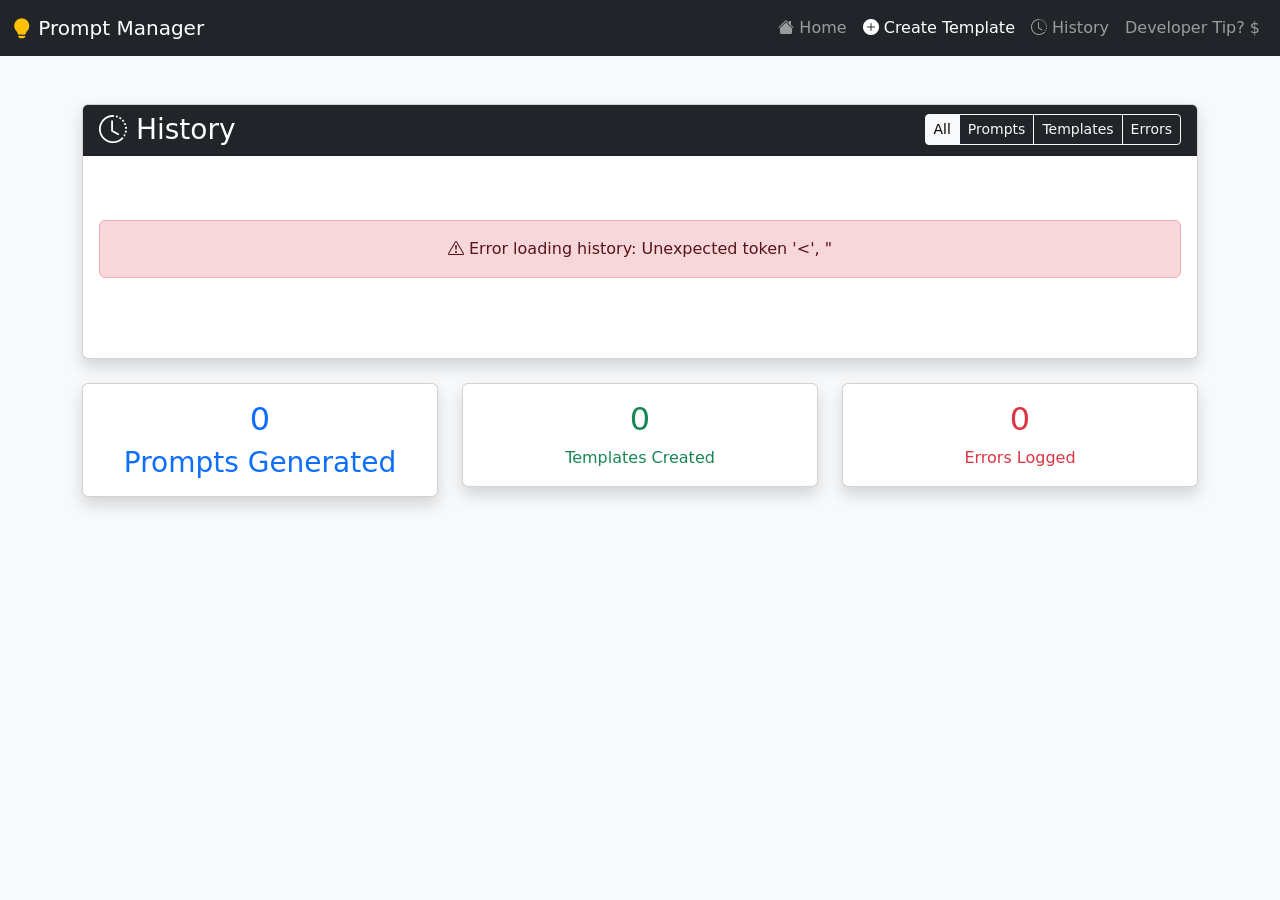
<file: history.html>
<!DOCTYPE html>
<html lang="en">
<head>
    <meta charset="UTF-8">
    <meta name="viewport" content="width=device-width, initial-scale=1.0">
    <title>History - Prompt Manager</title>
    <!-- Bootstrap 5 CSS -->
    <link href="https://cdn.jsdelivr.net/npm/bootstrap@5.3.0/dist/css/bootstrap.min.css" rel="stylesheet">
    <!-- Bootstrap Icons -->
    <link href="https://cdn.jsdelivr.net/npm/bootstrap-icons@1.10.0/font/bootstrap-icons.min.css" rel="stylesheet">
    <style>
        body {
            background-color: #f8f9fa;
        }
        .navbar-brand img {
            height: 40px;
        }
        .history-item {
            border-left: 4px solid #dee2e6;
            transition: all 0.3s ease;
        }
        .history-item:hover {
            box-shadow: 0 4px 12px rgba(0,0,0,0.1);
            border-left-color: #0d6efd;
        }
        .history-item.type-prompt {
            border-left-color: #0d6efd;
        }
        .history-item.type-template {
            border-left-color: #198754;
        }
        .history-item.type-error {
            border-left-color: #dc3545;
        }
        .badge-type {
            font-size: 0.75rem;
        }
        .prompt-text {
            background-color: #f8f9fa;
            padding: 10px;
            border-radius: 6px;
            font-family: monospace;
            font-size: 0.9rem;
            white-space: pre-wrap;
            word-wrap: break-word;
        }
    </style>
    <link rel="icon" type="image/png" href="/assets/favicon/favicon-96x96.png" sizes="96x96" />
<link rel="icon" type="image/svg+xml" href="/assets/favicon/favicon.svg" />
<link rel="shortcut icon" href="/assets/favicon/favicon.ico" />
<link rel="apple-touch-icon" sizes="180x180" href="/assets/favicon/apple-touch-icon.png" />
<meta name="apple-mobile-web-app-title" content="PromptDB" />
<link rel="manifest" href="/assets/favicon/site.webmanifest" />
</head>
<body>
    <!-- Navbar -->
    <nav class="navbar navbar-expand-lg navbar-dark bg-dark">
        <div class="container-fluid">
            <a class="navbar-brand" href="index.html">
                <i class="bi bi-lightbulb-fill text-warning"></i> Prompt Manager
            </a>
            <button class="navbar-toggler" type="button" data-bs-toggle="collapse" data-bs-target="#navbarNav">
                <span class="navbar-toggler-icon"></span>
            </button>
            <div class="collapse navbar-collapse" id="navbarNav">
                <ul class="navbar-nav ms-auto">
                    <li class="nav-item">
                        <a class="nav-link" href="index.html">
                            <i class="bi bi-house-fill"></i> Home
                        </a>
                    </li>
                    <li class="nav-item">
                        <a class="nav-link active" href="template-creator.html">
                            <i class="bi bi-plus-circle-fill"></i> Create Template
                        </a>
                    </li>
                    <li class="nav-item">
                        <a class="nav-link" href="history.html">
                            <i class="bi bi-clock-history"></i> History
                        </a>
                    </li>
                    
                    <li class="nav-item">
                        <a class="nav-link" href="https://tips.jettlifetech.com/">
                            <i class="bi cup-hot"></i> Developer Tip? $
                        </a>
                    </li>
                </ul>
            </div>
        </div>
    </nav>

    <!-- Main Content -->
    <div class="container my-5">
        <div class="card shadow">
            <div class="card-header bg-dark text-white">
                <div class="row align-items-center">
                    <div class="col">
                        <h3 class="mb-0"><i class="bi bi-clock-history"></i> History</h3>
                    </div>
                    <div class="col-auto">
                        <div class="btn-group" role="group">
                            <button type="button" class="btn btn-sm btn-outline-light active" data-filter="all">
                                All
                            </button>
                            <button type="button" class="btn btn-sm btn-outline-light" data-filter="prompts">
                                Prompts
                            </button>
                            <button type="button" class="btn btn-sm btn-outline-light" data-filter="templates">
                                Templates
                            </button>
                            <button type="button" class="btn btn-sm btn-outline-light" data-filter="errors">
                                Errors
                            </button>
                        </div>
                    </div>
                </div>
            </div>
            <div class="card-body">
                <!-- Loading Spinner -->
                <div id="loadingSpinner" class="text-center py-5">
                    <div class="spinner-border text-primary" role="status">
                        <span class="visually-hidden">Loading...</span>
                    </div>
                    <p class="mt-2 text-secondary">Loading history...</p>
                </div>

                <!-- History Items Container -->
                <div id="historyContainer" style="display: none;">
                    <!-- History items will be dynamically inserted here -->
                </div>

                <!-- Empty State -->
                <div id="emptyState" class="text-center py-5" style="display: none;">
                    <i class="bi bi-inbox" style="font-size: 4rem; color: #dee2e6;"></i>
                    <p class="mt-3 text-warning">No history items found.</p>
                </div>
            </div>
        </div>

        <!-- Statistics Card -->
        <div class="row mt-4">
            <div class="col-md-4">
                <div class="card shadow text-center">
                    <div class="card-body">
                        <h2 class="text-primary" id="promptCount">0</h2>
                        <h3 class="text-primary mb-0">Prompts Generated</h3>
                    </div>
                </div>
            </div>
            <div class="col-md-4">
                <div class="card shadow text-center">
                    <div class="card-body">
                        <h2 class="text-success" id="templateCount">0</h2>
                        <p class="text-success mb-0">Templates Created</p>
                    </div>
                </div>
            </div>
            <div class="col-md-4">
                <div class="card shadow text-center">
                    <div class="card-body">
                        <h2 class="text-danger" id="errorCount">0</h2>
                        <p class="text-danger mb-0">Errors Logged</p>
                    </div>
                </div>
            </div>
        </div>
    </div>

    <!-- Bootstrap 5 JS Bundle -->
    <script src="https://cdn.jsdelivr.net/npm/bootstrap@5.3.0/dist/js/bootstrap.bundle.min.js"></script>
    <!-- Custom JS -->
    <script src="js/history.js"></script>
</body>
</html>
</file>
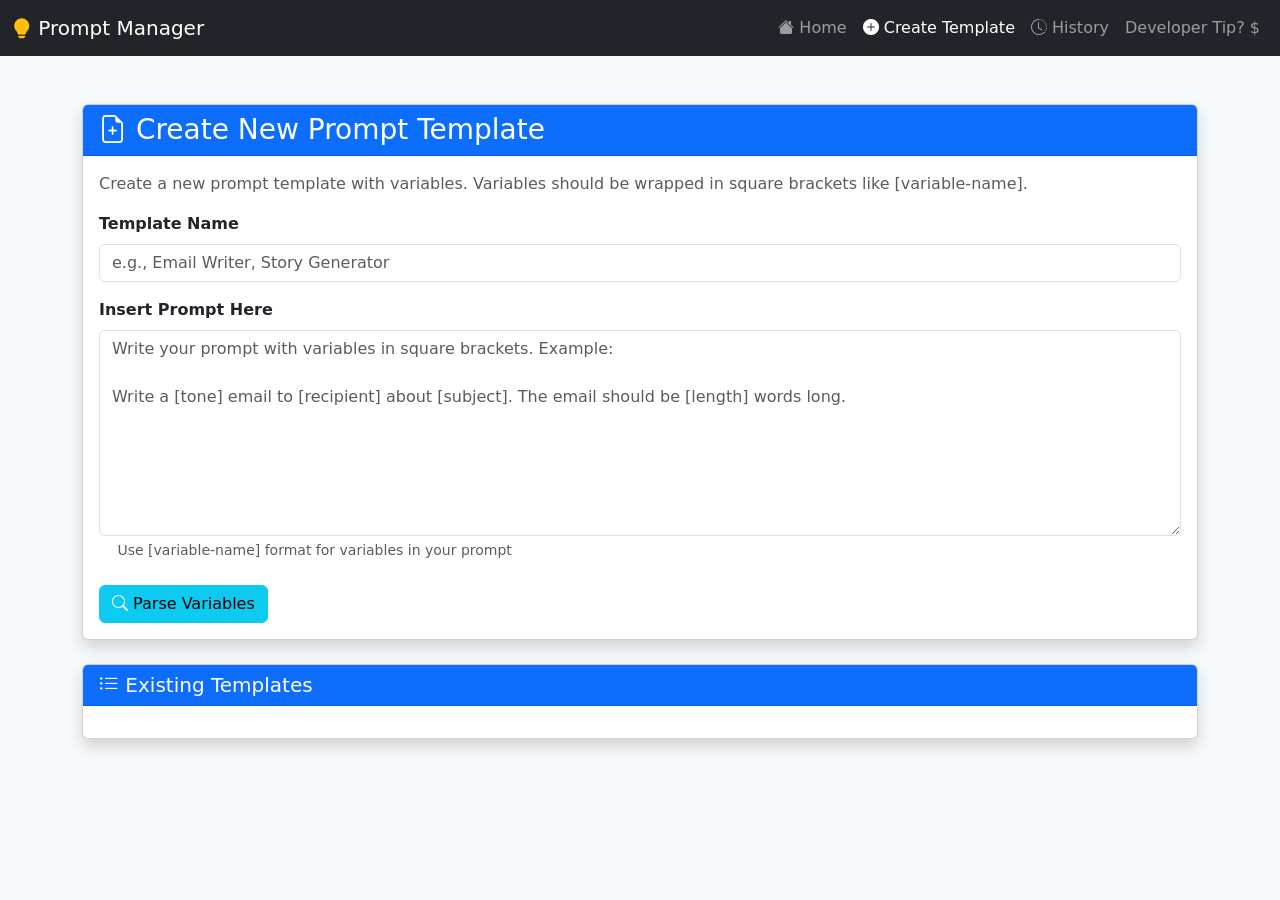
<file: template-creator.html>
<!DOCTYPE html>
<html lang="en">
<head>
    <meta charset="UTF-8">
    <meta name="viewport" content="width=device-width, initial-scale=1.0">
    <title>Prompt Template Creator</title>
    <!-- Bootstrap 5 CSS -->
    <link href="https://cdn.jsdelivr.net/npm/bootstrap@5.3.0/dist/css/bootstrap.min.css" rel="stylesheet">
    <!-- Bootstrap Icons -->
    <link href="https://cdn.jsdelivr.net/npm/bootstrap-icons@1.10.0/font/bootstrap-icons.min.css" rel="stylesheet">
    <style>
        body {
            background-color: #f8f9fa;
        }
        .navbar-brand img {
            height: 40px;
        }
        .variable-config-item {
            border: 1px solid #dee2e6;
            border-radius: 8px;
            padding: 15px;
            margin-bottom: 10px;
            background-color: #fff;
        }
        .variable-config-item:hover {
            box-shadow: 0 2px 8px rgba(0,0,0,0.1);
        }
    </style>
    <link rel="icon" type="image/png" href="/assets/favicon/favicon-96x96.png" sizes="96x96" />
<link rel="icon" type="image/svg+xml" href="/assets/favicon/favicon.svg" />
<link rel="shortcut icon" href="/assets/favicon/favicon.ico" />
<link rel="apple-touch-icon" sizes="180x180" href="/assets/favicon/apple-touch-icon.png" />
<meta name="apple-mobile-web-app-title" content="PromptDB" />
<link rel="manifest" href="/assets/favicon/site.webmanifest" />
</head>
<body>
    <!-- Navbar -->
    <nav class="navbar navbar-expand-lg navbar-dark bg-dark">
        <div class="container-fluid">
            <a class="navbar-brand" href="index.html">
                <i class="bi bi-lightbulb-fill text-warning"></i> Prompt Manager
            </a>
            <button class="navbar-toggler" type="button" data-bs-toggle="collapse" data-bs-target="#navbarNav">
                <span class="navbar-toggler-icon"></span>
            </button>
            <div class="collapse navbar-collapse" id="navbarNav">
                <ul class="navbar-nav ms-auto">
                    <li class="nav-item">
                        <a class="nav-link" href="index.html">
                            <i class="bi bi-house-fill"></i> Home
                        </a>
                    </li>
                    <li class="nav-item">
                        <a class="nav-link active" href="template-creator.html">
                            <i class="bi bi-plus-circle-fill"></i> Create Template
                        </a>
                    </li>
                    <li class="nav-item">
                        <a class="nav-link" href="history.html">
                            <i class="bi bi-clock-history"></i> History
                        </a>
                    </li>
                    
                    <li class="nav-item">
                        <a class="nav-link" href="https://tips.jettlifetech.com/">
                            <i class="bi cup-hot"></i> Developer Tip? $
                        </a>
                    </li>
                </ul>
            </div>
        </div>
    </nav>

    <!-- Main Content -->
    <div class="container my-5">
        <div class="card shadow">
            <div class="card-header bg-primary text-white">
                <h3 class="mb-0"><i class="bi bi-file-earmark-plus"></i> Create New Prompt Template</h3>
            </div>
            <div class="card-body">
                <p class="text-muted">Create a new prompt template with variables. Variables should be wrapped in square brackets like [variable-name].</p>
                
                <!-- Step 1: Template Name and Prompt -->
                <form id="templateForm">
                    <div class="mb-3">
                        <label for="templateName" class="form-label fw-bold">Template Name</label>
                        <input type="text" class="form-control" id="templateName" required 
                               placeholder="e.g., Email Writer, Story Generator">
                    </div>

                    <div class="mb-4">
                        <label for="promptText" class="form-label fw-bold">Insert Prompt Here</label>
                        <textarea class="form-control" id="promptText" rows="8" required
                                  placeholder="Write your prompt with variables in square brackets. Example:&#10;&#10;Write a [tone] email to [recipient] about [subject]. The email should be [length] words long."></textarea>
                        <div class="form-text">
                            <i class="bi bi-info-circle text-white"></i> Use [variable-name] format for variables in your prompt
                        </div>
                    </div>

                    <button type="button" class="btn btn-info" id="parseVariablesBtn">
                        <i class="bi bi-search text-white"></i> Parse Variables
                    </button>
                </form>

                <!-- Step 2: Variable Configuration (Hidden initially) -->
                <div id="variableConfigSection" style="display: none;" class="mt-5">
                    <hr>
                    <h4 class="mb-3">Configure Variables</h4>
                    <p class="text-muted">Define labels and input types for each detected variable.</p>
                    
                    <div id="variableConfigContainer">
                        <!-- Variable configuration items will be dynamically inserted here -->
                    </div>

                    <div class="d-grid gap-2 d-md-flex justify-content-md-end mt-4">
                        <button type="button" class="btn btn-secondary" id="cancelBtn">
                            <i class="bi bi-x-circle"></i> Cancel
                        </button>
                        <button type="button" class="btn btn-success" id="saveTemplateBtn">
                            <i class="bi bi-save"></i> Save Template
                        </button>
                    </div>
                </div>
            </div>
        </div>

        <!-- Alert Container -->
        <div id="alertContainer" class="mt-3"></div>

        <!-- Existing Templates List -->
        <div class="card shadow mt-4">
            <div class="card-header bg-primary text-white">
                <h5 class="mb-0"><i class="bi bi-list-ul"></i> Existing Templates</h5>
            </div>
            <div class="card-body">
                <div id="templatesList" class="list-group text-white" style="max-height: 400px; overflow-y: auto;">
                    <!-- Templates will be loaded here -->
                </div>
                <style>
                    #templatesList .list-group-item {
                        color: white !important;
                        background-color: rgba(255, 255, 255, 0.1) !important;
                        border-color: rgba(255, 255, 255, 0.2) !important;
                    }
                    #templatesList .list-group-item:hover {
                        background-color: rgba(255, 255, 255, 0.2) !important;
                    }
                </style>
            </div>
        </div>
    </div>

    <!-- Bootstrap 5 JS Bundle -->
    <script src="https://cdn.jsdelivr.net/npm/bootstrap@5.3.0/dist/js/bootstrap.bundle.min.js"></script>
    <!-- Custom JS -->
    <script src="js/template-creator.js"></script>
</body>
</html>
</file>
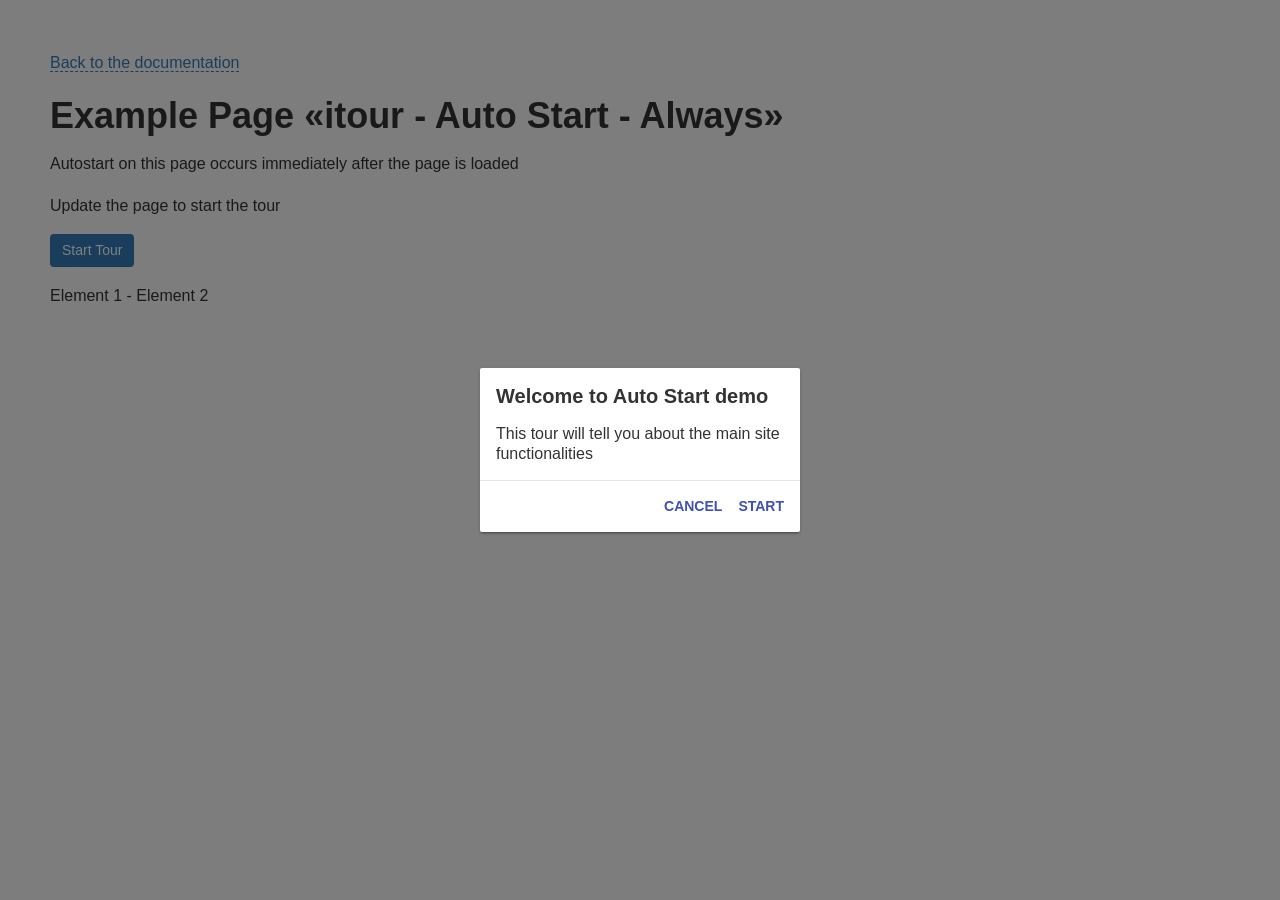
<file: tour-documentation/demo_autostart_always.html>
﻿<!DOCTYPE HTML>
<html lang="en">
<head>
<meta charset="utf-8">
<meta name="viewport" content="width=1024">
<title>itour</title>

<!-- HTML5 shim and Respond.js for IE8 support of HTML5 elements and media queries -->
<!-- WARNING: Respond.js doesn't work if you view the page via file:// -->
<!--[if lt IE 9]>
    <script src="https://oss.maxcdn.com/html5shiv/3.7.2/html5shiv.min.js"></script>
    <script src="https://oss.maxcdn.com/respond/1.4.2/respond.min.js"></script>
<![endif]-->

<link rel="stylesheet" href="https://maxcdn.bootstrapcdn.com/bootstrap/3.3.5/css/bootstrap.min.css">
<link rel="stylesheet" href="doc_files/css/style.css">
<script src="https://code.jquery.com/jquery-3.1.0.min.js"></script>


<link rel="stylesheet" href="css/itour.css">
<script src="js/jquery.itour.js"></script>
<script>
$(window).on('load',function(){
	var startTour = function(){
		$('body').itour({
			showAbsentElement:true,				
			tourTitle:'Example «Auto Start»',
			introShow:true,
			steps:[{
				title:'Step 1',		
				content:'Content 1',		
				name:'.asEl_1'
			},{
				title:'Step 2',		
				content:'Content 2',		
				name:'.asEl_2'
			},],
			lang:{
				introTitle:'Welcome to Auto Start demo'
			}
		});	
	}

	/*Add event to button*/
	$('.start-tour').on('click',function(){
		startTour();
		return false;
	});
	
	/*Start Tour*/
	startTour();
});
</script> 

</head>
<body>

<div class="container">
	<a href="documentation.html#autostart-always">Back to the documentation</a>
	<h1>Example Page «itour - Auto Start - Always»</h1>
	<p>Autostart on this page occurs immediately after the page is loaded</p>
	<p>Update the page to start the tour</p>
	<p><a class="btn btn-primary start-tour" href="#">Start Tour</a></p>   
	
	<span class="asEl_1"> Element 1</span>
	-
	<span class="asEl_2"> Element 2</span>
</div>	


<link rel="stylesheet" href="doc_files/css/prism.css">
<script src="doc_files/js/prism.js"></script>
</body>
</html>
</file>
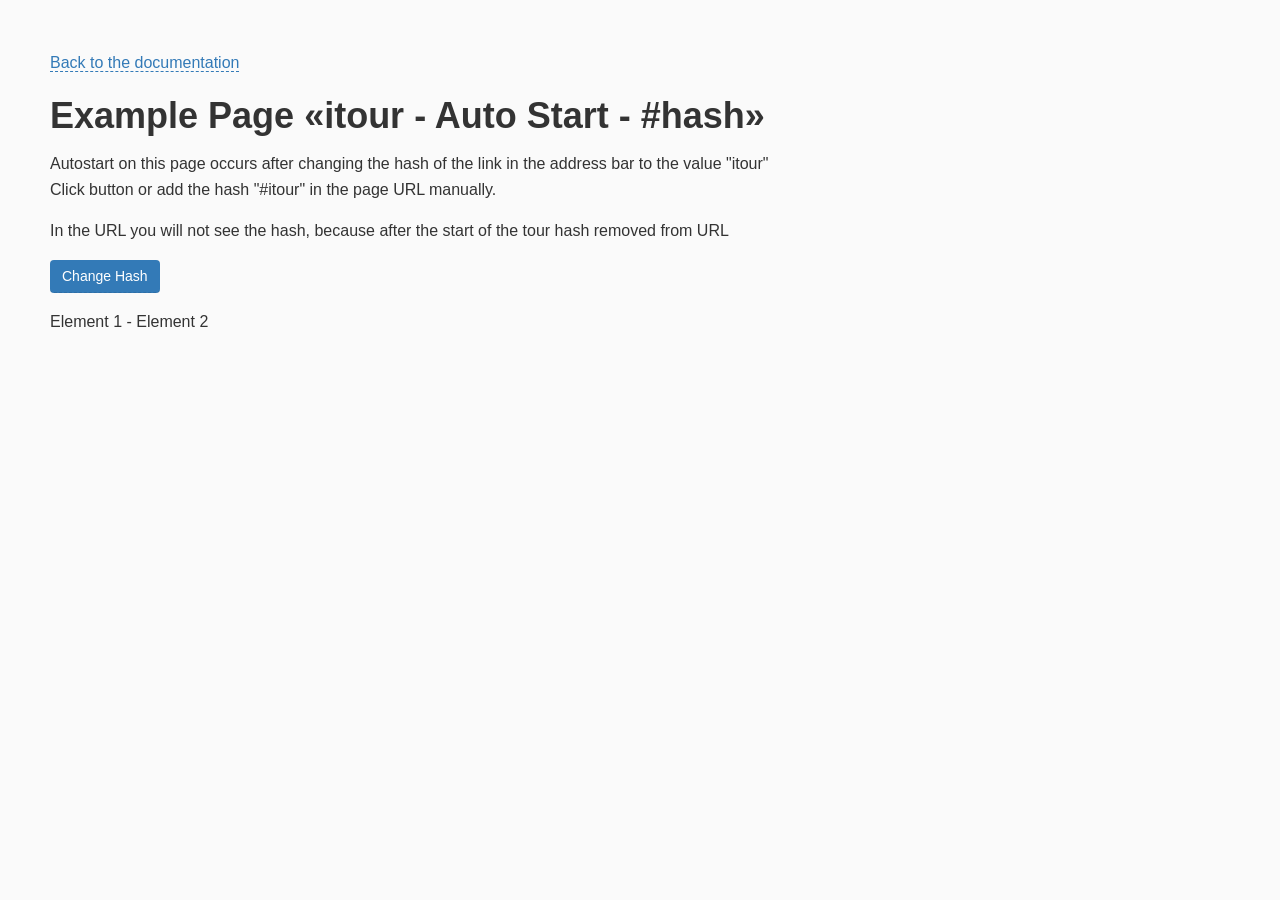
<file: tour-documentation/demo_autostart_by_hash.html>
﻿<!DOCTYPE HTML>
<html lang="en">
<head>
<meta charset="utf-8">
<meta name="viewport" content="width=1024">
<title>itour</title>

<!-- HTML5 shim and Respond.js for IE8 support of HTML5 elements and media queries -->
<!-- WARNING: Respond.js doesn't work if you view the page via file:// -->
<!--[if lt IE 9]>
    <script src="https://oss.maxcdn.com/html5shiv/3.7.2/html5shiv.min.js"></script>
    <script src="https://oss.maxcdn.com/respond/1.4.2/respond.min.js"></script>
<![endif]-->

<link rel="stylesheet" href="https://maxcdn.bootstrapcdn.com/bootstrap/3.3.5/css/bootstrap.min.css">
<link rel="stylesheet" href="doc_files/css/style.css">
<script src="https://code.jquery.com/jquery-3.1.0.min.js"></script>


<link rel="stylesheet" href="css/itour.css">
<script src="js/jquery.itour.js"></script>
<script>
$(window).on('load',function(){
	var startTour = function(){
		$('body').itour({
			showAbsentElement:true,				
			tourTitle:'Example «Auto Start»',
			introShow:true,
			steps:[{
				title:'Step 1',		
				content:'Content 1',		
				name:'.asEl_1'
			},{
				title:'Step 2',		
				content:'Content 2',		
				name:'.asEl_2'
			},],
			lang:{
				introTitle:'Welcome to Auto Start demo'
			}
		});	
	}
	
	/*Check hash link in page URL*/
	var detectHash = function(){
		if(location.hash == '#itour'){
			location.hash = '';
			startTour();	
		}
	}
	/*Add event to hyperlink with hash */
	$(window).on('hashchange', function() {
		detectHash();
	});
	detectHash();
	
	/*Add event to button*/
	$('.autoStartBtn').on('click',function(){
		startTour();
		return false;
	});
});
</script> 

</head>
<body>

<div class="container">
	<a href="documentation.html#autostart-hash">Back to the documentation</a>
	<h1>Example Page «itour - Auto Start - #hash»</h1>
	<p>Autostart on this page occurs after changing the hash of the link in the address bar to the value "itour"<br>
	Click button or add the hash "#itour" in the page URL manually.</p>
	<p>In the URL  you will not see the hash, because after the start of the tour hash removed from URL</p>
	<p><a class="btn btn-primary" href="#itour">Change Hash</a></p>   
	
	<span class="asEl_1"> Element 1</span>
	-
	<span class="asEl_2"> Element 2</span>
</div>	


<link rel="stylesheet" href="doc_files/css/prism.css">
<script src="doc_files/js/prism.js"></script>
</body>
</html>
</file>
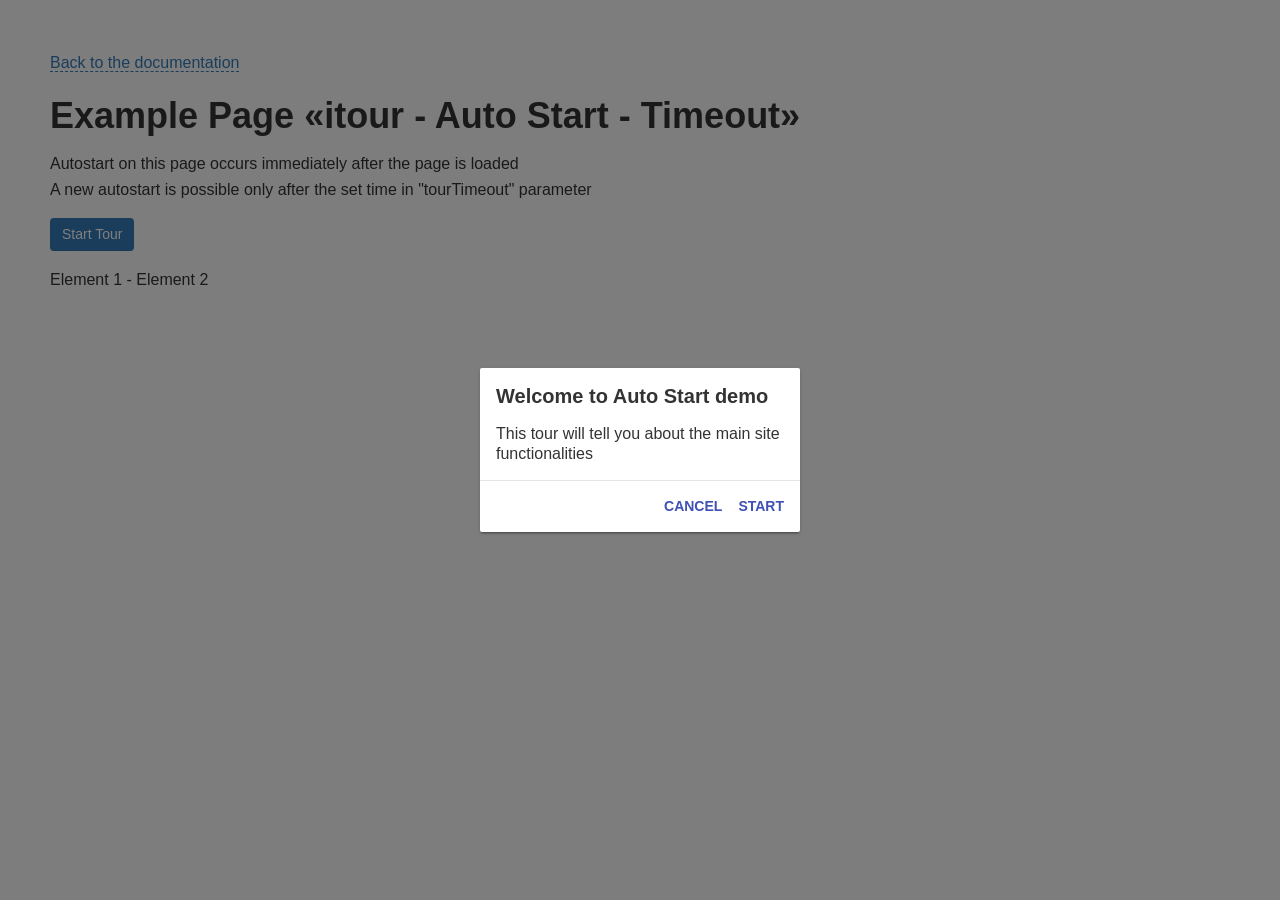
<file: tour-documentation/demo_autostart_with_timeout.html>
﻿<!DOCTYPE HTML>
<html lang="en">
<head>
<meta charset="utf-8">
<meta name="viewport" content="width=1024">
<title>itour</title>

<!-- HTML5 shim and Respond.js for IE8 support of HTML5 elements and media queries -->
<!-- WARNING: Respond.js doesn't work if you view the page via file:// -->
<!--[if lt IE 9]>
    <script src="https://oss.maxcdn.com/html5shiv/3.7.2/html5shiv.min.js"></script>
    <script src="https://oss.maxcdn.com/respond/1.4.2/respond.min.js"></script>
<![endif]-->

<link rel="stylesheet" href="https://maxcdn.bootstrapcdn.com/bootstrap/3.3.5/css/bootstrap.min.css">
<link rel="stylesheet" href="doc_files/css/style.css">
<script src="https://code.jquery.com/jquery-3.1.0.min.js"></script>


<link rel="stylesheet" href="css/itour.css">
<script src="js/jquery.itour.js"></script>
<script>
$(window).on('load',function(){
	/*Set Timeout*/
	var tourTimeout = 5000;
	
	/*Pligon Initialization*/
	var callTour = function(){
		$('body').itour({
			showAbsentElement:true,				
			tourTitle:'Example «Auto-Timeout»',
			introShow:true,
			steps:[{
				title:'Step 1',		
				content:'Content 1',		
				name:'.asEl_1'
			},{
				title:'Step 2',		
				content:'Content 2',		
				name:'.asEl_2'
			},],
			lang:{
				introTitle:'Welcome to Auto Start demo'
			},
			create: function(){
				localStorage.setItem('itourShowed', '1');	
			},
			end: function(){
				localStorage.setItem('itourLastDate', new Date());	
			}
		});		
	}
	
	/*Checking the tour status*/
	var preCallTour = function(){
		if(localStorage.getItem('itourCalled')){	
			callTour();
		}else{
			if(localStorage.getItem('itourShowed')){
				var interval = Date.parse(new Date(Date.now() - Date.parse(localStorage.getItem('itourLastDate') || '1/1/1917')));
				if(interval > tourTimeout){
					callTour();
				}else{
					return false;
				}
			}else{
				callTour();
			}	
		}
		localStorage.removeItem('itourCalled');		
	}
	
	/*Running the status check when the page loads*/
	preCallTour();

	/*Adding a tour call by button*/
	$('.start-tour').on('click',function(){
		localStorage.setItem('itourCalled', '1');
		preCallTour();
		return false;
	});
});
</script> 

</head>
<body>

<div class="container">
	<a href="documentation.html#autostart-timeout">Back to the documentation</a>
	<h1>Example Page «itour - Auto Start - Timeout»</h1>
	<p>Autostart on this page occurs immediately after the page is loaded<br>
	A new autostart is possible only after the set time in "tourTimeout" parameter</p>
	
	<p><a class="btn btn-primary start-tour" href="#">Start Tour</a></p>   
	
	<span class="asEl_1"> Element 1</span>
	-
	<span class="asEl_2"> Element 2</span>
</div>	


<link rel="stylesheet" href="doc_files/css/prism.css">
<script src="doc_files/js/prism.js"></script>
</body>
</html>
</file>
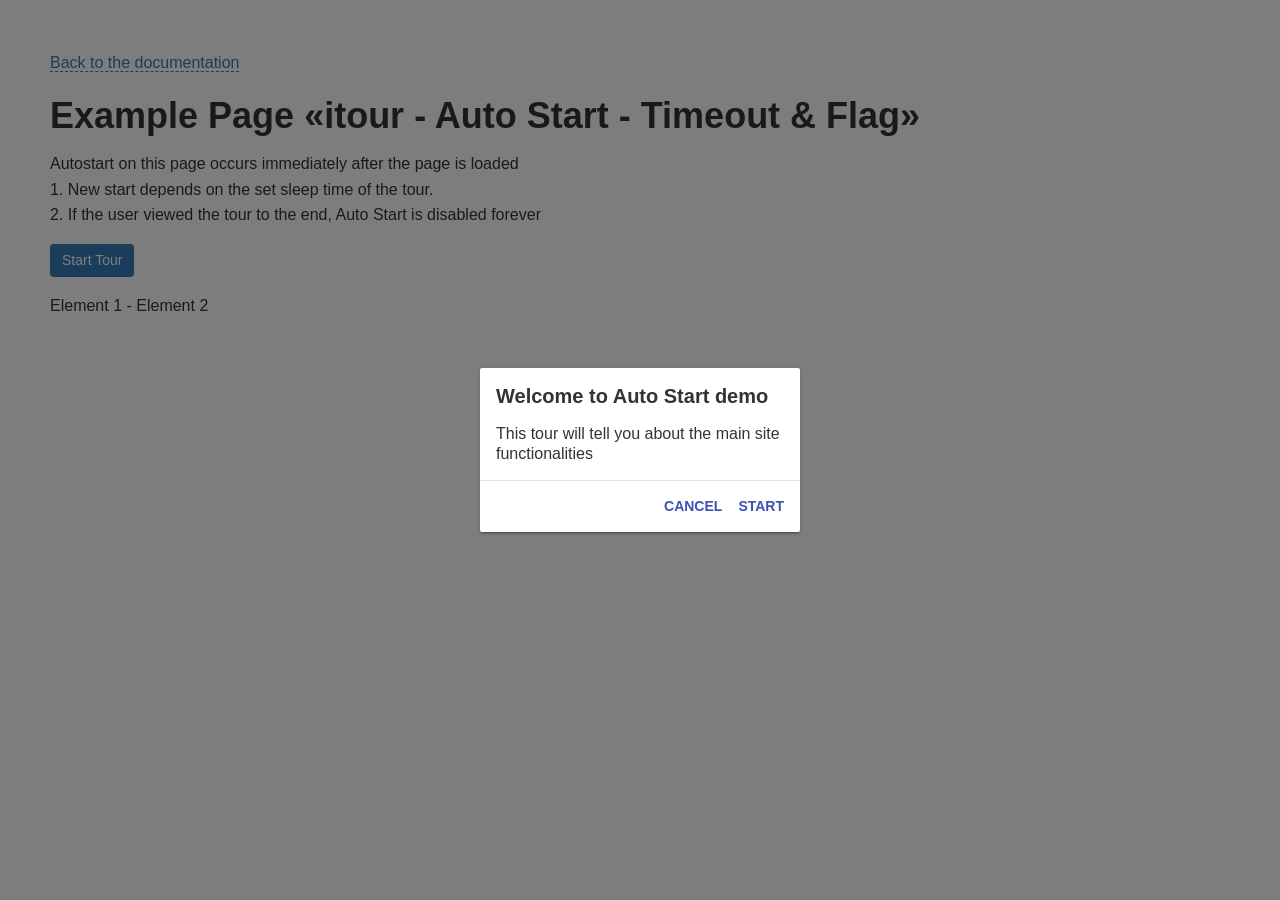
<file: tour-documentation/demo_autostart_with_timeout_&_flag.html>
﻿<!DOCTYPE HTML>
<html lang="en">
<head>
<meta charset="utf-8">
<meta name="viewport" content="width=1024">
<title>itour</title>

<!-- HTML5 shim and Respond.js for IE8 support of HTML5 elements and media queries -->
<!-- WARNING: Respond.js doesn't work if you view the page via file:// -->
<!--[if lt IE 9]>
    <script src="https://oss.maxcdn.com/html5shiv/3.7.2/html5shiv.min.js"></script>
    <script src="https://oss.maxcdn.com/respond/1.4.2/respond.min.js"></script>
<![endif]-->

<link rel="stylesheet" href="https://maxcdn.bootstrapcdn.com/bootstrap/3.3.5/css/bootstrap.min.css">
<link rel="stylesheet" href="doc_files/css/style.css">
<script src="https://code.jquery.com/jquery-3.1.0.min.js"></script>


<link rel="stylesheet" href="css/itour.css">
<script src="js/jquery.itour.js"></script>
<script>
$(window).on('load',function(){
	/*Set Timeout*/
	var tourTimeout = 5000;
	
	/*Pligon Initialization*/
	var callTour = function(){
		$('body').itour({
			showAbsentElement:true,				
			tourTitle:'Example «Auto-Timeout-Flag»',
			introShow:true,
			steps:[{
				title:'Step 1',		
				content:'Content 1',		
				name:'.asEl_1'
			},{
				title:'Step 2',		
				content:'Content 2',		
				name:'.asEl_2'
			},],
			lang:{
				introTitle:'Welcome to Auto Start demo'
			},
			create: function(){
				localStorage.setItem('itourShowed', '1');	
			},
			abort: function(){
				localStorage.setItem('itourLastDate', new Date());	
			},
			finish: function(){
				localStorage.setItem('itourFinished', '1');
			}
		});		
	}
	
	/*Checking the tour status*/
	var preCallTour = function(){
		if(localStorage.getItem('itourCalled')){	
			callTour();
		}else{
			if(localStorage.getItem('itourShowed')){
				if(localStorage.getItem('itourFinished')){
					return false;
				}else{
					var interval = Date.parse(new Date(Date.now() - Date.parse(localStorage.getItem('itourLastDate') || '1/1/1917')));
					if(interval > tourTimeout){
						callTour();
					}else{
						return false;
					}
				}
			}else{
				callTour();
			}	
		}
		localStorage.removeItem('itourCalled');		
	}
	
	/*Running the status check when the page loads*/
	preCallTour();

	/*Adding a tour call by button*/
	$('.start-tour').on('click',function(){
		localStorage.setItem('itourCalled', '1');
		preCallTour();
		return false;
	});
});
</script> 

</head>
<body>

<div class="container">
	<a href="documentation.html#autostart-timeout">Back to the documentation</a>
	<h1>Example Page «itour - Auto Start - Timeout & Flag»</h1>
	<p>Autostart on this page occurs immediately after the page is loaded<br>
	1. New start depends on the set sleep time of the tour.<br>
	2. If the user viewed the tour to the end, Auto Start is disabled forever</p>
	
	<p><a class="btn btn-primary start-tour" href="#">Start Tour</a></p>   
	
	<span class="asEl_1"> Element 1</span>
	-
	<span class="asEl_2"> Element 2</span>
</div>	


<link rel="stylesheet" href="doc_files/css/prism.css">
<script src="doc_files/js/prism.js"></script>
</body>
</html>
</file>
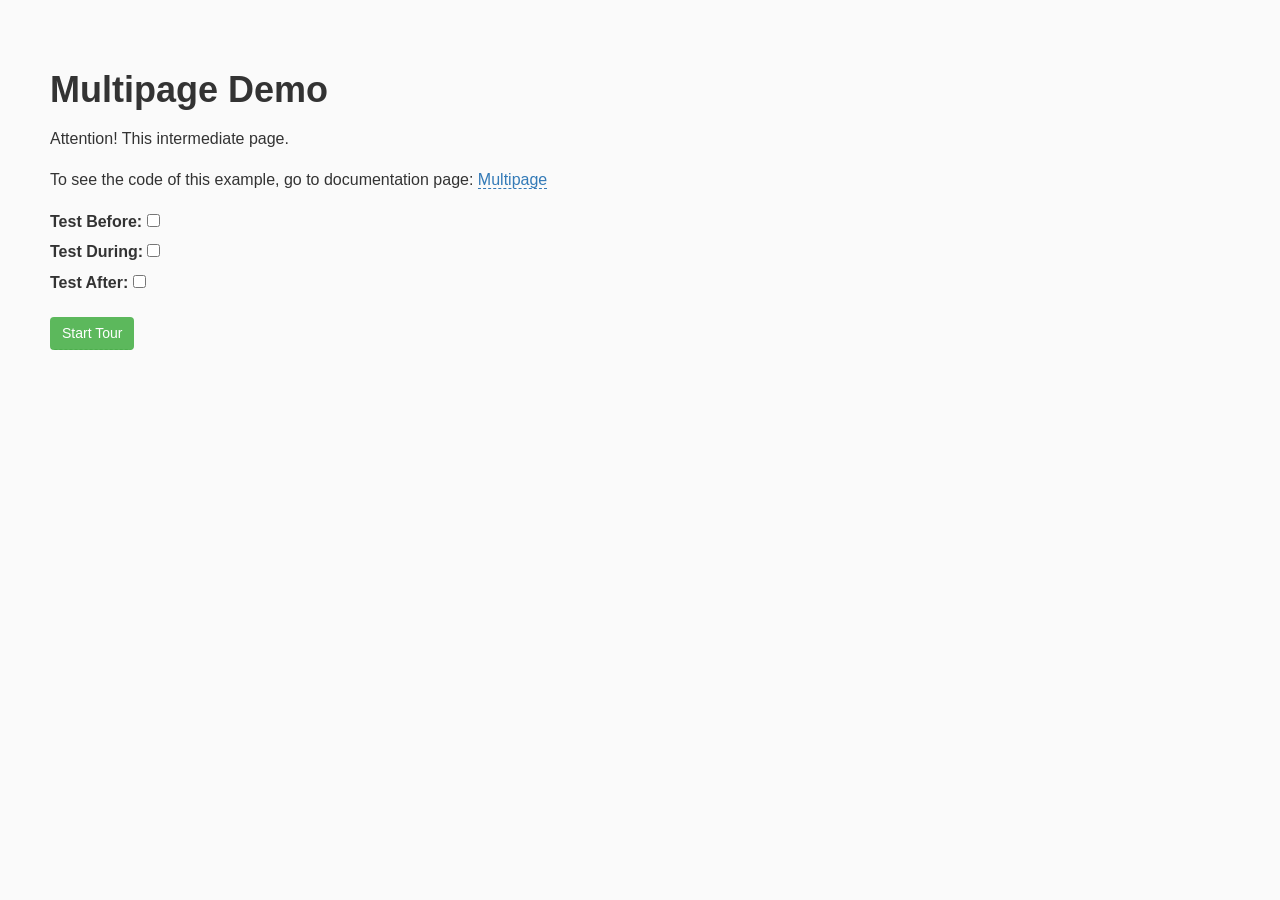
<file: tour-documentation/demo_multipage.html>
﻿<!DOCTYPE HTML>
<html lang="en">
<head>
<meta charset="utf-8">
<meta name="viewport" content="width=1024">
<title>itour</title>

<!-- HTML5 shim and Respond.js for IE8 support of HTML5 elements and media queries -->
<!-- WARNING: Respond.js doesn't work if you view the page via file:// -->
<!--[if lt IE 9]>
    <script src="https://oss.maxcdn.com/html5shiv/3.7.2/html5shiv.min.js"></script>
    <script src="https://oss.maxcdn.com/respond/1.4.2/respond.min.js"></script>
<![endif]-->

<link rel="stylesheet" href="https://maxcdn.bootstrapcdn.com/bootstrap/3.3.5/css/bootstrap.min.css">
<link rel="stylesheet" href="doc_files/css/style.css">
<script src="https://code.jquery.com/jquery-3.1.0.min.js"></script>
<script src="doc_files/js/main.js"></script>



<link rel="stylesheet" href="css/itour.css">
<script src="js/jquery.itour.js"></script>

</head>
<body>

<div class="container">
	<h1 data-name="multipageEl_3">Multipage Demo</h1>
	<p data-name="multipageEl_4">Attention! This intermediate page.</p>
	<p>To see the code of this example, go to documentation page: <a href="documentation.html#multipage">Multipage</a></p>
	<span class="triggerTest">
		<label class="testBefore">Test Before: <input type="checkbox"></label>
		<br>
		<label class="testBefore">Test During: <input type="checkbox"></label>
		<br>
		<label class="testBefore">Test After: <input type="checkbox"></label>
	</span>

	<script>
	$(window).on('load',function(){
		$('.multipageBtn').on('click',function(){
			$('body').itour({
				showAbsentElement:true,				
				tourTitle:'Example «multipage»',
				introShow:true,
				steps:[{
					title:'Step 1',				
					content:'Step 1 Description',	
					name:'multipageEl_1',
					loc:'documentation.html'
				},{
					title:'Step 2',
					content:'Step 2 Description',		
					name:'multipageEl_2',
					loc:'documentation.html',
					nextText:'Next Page'
				},{
					title:'Step 3',		
					content:'Step 3 Description',		
					name:'multipageEl_3',
					loc:'demo_multipage.html',
					prevText:'Previous Page'
					
				},{
					title:'Step Trigger',		
					content:'Step 3 Description',		
					name:'.triggerTest',
					loc:'demo_multipage.html',
					prevText:'Previous Page',
					before:function(){
						$('.testBefore').trigger('click');	
					},
					during:function(){
						$('.testDuring').trigger('click');	
					},
					after:function(){
						$('.testAfter').trigger('click');	
					}
					
				},{
					title:'Step 4',				
					content:'Step 4 Description',	
					name:'multipageEl_4',
					loc:'demo_multipage.html',
					nextText:'Next Page'
					
				},{
					title:'Step 5',				
					content:'Step 5 Description',	
					name:'multipageEl_5',
					loc:'documentation.html'
					
				}],
				lang:{
					introTitle:'Welcome to Multipage demo',
					introContent:'Click "Start" to begin'
				}
			});
			return false;
		});
	})
	</script> 
	<p><a class="btn btn-success multipageBtn" href="#">Start Tour</a></p>              
                
</div>	
	
	
<link rel="stylesheet" href="doc_files/css/prism.css">
<script src="doc_files/js/prism.js"></script>
<script src="doc_files/js/builder.js"></script>
</body>
</html>
</file>
<file: tour-documentation/doc_files/css/style.css>
body {
	width:100%;
	position:relative;
}
body {
	color: #333;
	font: 16px/1.6em Arial, Helvetica, sans-serif;
	margin: 0;
	padding:0;
	background-color:#fafafa;
}
.contWrapSize { 
	width:100%;
	overflow:hidden;
}
.white,
.white * {
	color:white !important;
}
.logWrap {
	font-size:12px;
	line-height:1.2em;
}
footer { padding:20px;}
h2 {
	font-size:20px;
	line-height:1.2em;
	color:#000;
	letter-spacing:1px;
	margin-bottom:40px;
}
.titleLine {
	display:inline-block;
	position:relative;
}
.titleLine:after {
	content:'';
	border:0;
	border-bottom:1px solid rgba(255,255,255,0.3);
	width:2000px;
	height:0;
	position:absolute;
	left:100%;
	margin-left:10px;
	top:50%;
}
.titleLine:before {
	content:'';
	border:0;
	border-bottom:1px solid rgba(255,255,255,0.3);
	width:2000px;
	height:0;
	position:absolute;
	right:100%;
	margin-right:10px;
	top:50%;
}
.sectionItem {
	padding:60px 0;
}
.bgGray {
	background-color:#f1f1f1;
}
.conteiner {
	margin: auto;
	text-align:center;
	padding:20px;
	position:relative;
	max-width:1200px;
}

.autor {
	
	
}
.logoMass {

}
.logoMasscode {


}
.descr {
	text-align: left;
	margin-left:30px;
	margin-right:30px;
}
.slidik { margin:auto !important}
pre {text-align:left} 

.navPr {
	margin:0 0 40px ;
}
.navPr a {
	display:inline-block;
	vertical-align:top;
	background:#0769AD;
	color:#fff;
	font-weight:700;
	text-decoration:none;
	padding:5px 15px;
	margin:0 5px;
	border:1px solid #0769AD;
}
.navPr span {
	display:inline-block;
	vertical-align:top;
	background:#fff;
	color:#000;
	font-weight:700;
	text-decoration:none;
	padding:5px 15px;
	margin:0 5px;
	border:1px solid #fff;
	
}

tr:nth-of-type(odd) { 
  background: rgba(0,0,0,0.02); 
}
th { 
  background: #fff; 
  font-weight: bold; 
  color:#000;
}







.value,
.paramTitle {color:#000; background-color:rgba(0,0,0,0.08); padding:3px; display:inline-block; border-radius:3px; text-transform:none;}

.addContent,
.removeContent,
.destroyBtn,
.updateBtn { background: #0769AD; color:#fff; display:inline-block; padding:10px 20px; font-size:16px;}

.btnWrap {text-align:center; padding:30px 0;}
.mw100 {
	max-width:100%;
}
.titleLineWrap {
	overflow:hidden;
}
.demoWrap {
	padding:0;
	text-align:left;
}
.bgBlue {
background: #000; /* Old browsers */
}
.navbar-toggle .icon-bar {
    background-color: #563d7c;
}
.cur {
	opacity:1 !important;
	text-decoration:none !important;
	font-weight:700;
}
pre { border:0 !important; padding:0 !important; margin:0 !important; background:none !important}
h1 a {
	
}
hr { margin:0}
.previewDemoMain { padding:16px; background-color:rgba(255,255,255,0.1); margin-bottom:16px;}
.logoPic {
	height:20px;
	margin-top:15px;
}
.productLogoWrap {
	width:100px;
	max-width:100%;
	text-align:center;
	border:1px solid #fff;
	position:relative;
	float:left;
	margin-right:20px;
}
.w100 {
	width:100%;
}
.productLogoWrapSmall {
	width:50px;
	height:50px;
	text-align:center;
	border:1px solid #fff;
	margin:auto;
	position:relative;
	float:left;
	margin-right:10px;
}
.p50 {
	padding:50px;
}

.navWrap {
	width:300px;
	position:fixed;
	left:0;
	top:0;
	overflow:hidden;
	overflow-y:auto;
	height:100%;
	background-color:#fff;
	border-right:1px solid #f1f1f1;
	z-index:500;
	transition: all 0.3s ease;
}
.demoWrap {padding:0 16px 30px}
.navWrap .demoWrap h3 {
	font:10px/1.2em Arial, Helvetica, sans-serif;
	color:#ccc;
	letter-spacing:3px;
}

.navWrap .col-md-4 {
	display:block;
	width:100%;
	float:none;
	padding:0;
}
.navWrap a {
	padding:8px 16px 7px;
	border-bottom:1px solid #fff;
	background-color:#fff;
	margin:0 -16px;
	text-decoration:none;
	display:block;
	overflow:hidden;
	font: 700 12px/1.4em Arial, Helvetica, sans-serif;
	text-transform:uppercase;
	color:#000;
	position:relative;
}
.no-touch .navWrap a:hover,
.navWrap a.cur {
	opacity:1;
	background-color:#f1f1f1;
	color:#000;
}
.touch .navWrap a:active {
	opacity:1;
	background-color:rgba(0,0,0,0.1);
}
.navWrap a:after {
	display:none;
}
.navWrap h3 {
	color:#000;
	text-transform:uppercase;
	font:700 14px/1.2em Arial, Helvetica, sans-serif;
	margin:0;
	padding:16px 0;
}
.navWrap .row {
	margin:0;
}
.contWrap {
	background-color:#fafafa;
	position:relative;
	margin-left:300px;
	overflow:hidden;
	overflow-y:auto;
}
.container,
.conteiner {
	width:auto !important;
	max-width:inherit;
	margin:0;
	padding:50px;
}
.container p { max-width:850px}
.headerWrap + .conteiner { padding-bottom:0;}

.p50 .container {padding:0;}
.logoPic {
	float:left;
}
.linkId {
	width:35px;
	height:35px; 
	background-color:red;
	text-align:center;
	line-height:35px;
	display:inline-block;
	color:#fff;
	float:left;
	margin-right:16px;
	font-size:16px;
	font-weight:400;
}
.lead { font:19px/1.2em Arial, Helvetica, sans-serif;}
.productLogoWrap+h1 { margin:0}
.productLogoWrapSmall+h1 {
	margin:0;
	padding-top:5px;
}
h1 br {display:none}
h1 a { opacity:0.5}
h1 a:hover {opacity:1}
.previewDemoMain h4 {
	text-transform:uppercase;
}
.pageTitle { text-transform:uppercase;}
.mWrap { margin-bottom:40px;}
.toolItem { padding:0 0 20px 0; margin:0 0 20px 0; border-bottom:1px solid #fafafa;}
.form-control { margin-bottom:20px;}
input[type=radio],
label { cursor:pointer;}
.toolItem label { margin-right:20px;}
.toolItem { font:12px/1.2em Arial, Helvetica, sans-serif;}
.paramTitle { color:#000; font-weight:700; padding:5px; display:inline-block; margin-right:20px; line-height:1.2em; margin-bottom:5px; border-radius:3px;}

.menuBtn {
	position:fixed;
	top:0;
	right:0;
	width:30px;
	height:30px;
	display:none;
	margin:16px 16px 0 0;
	cursor:pointer;
	z-index:999;
}
.menuBtn:after {
	content:'';
	position:absolute;
	left:0;
	top:0;
	width:100%;
	height:100%;
	border-top:6px solid #000;
	border-bottom:6px solid #000;
}
.menuBtn:before {
	content:'';
	position:absolute;
	left:0;
	top:40%;
	width:100%;
	height:20%;
	background-color:#000;
}
.toolItem { text-align:left;}
.comName {
	background-color:rgba(0,0,0,0.5);
	padding:3px 10px;
	text-transform:uppercase;
}
.comDate {
	background-color:rgba(0,0,0,0.1);
	padding:3px;
}
.comTitle {
	background-color:rgba(255,255,255,0.3);
	padding:3px 10px;
}
.comLink {
	background-color:#0C6;
	padding:3px;
}
.comItem { display:inline-block; vertical-align:top; padding:0 20px 0 0;}
.persTop {
	max-width:100%;
	margin-bottom:-300px;
}
.log {
	height:50vh;
	overflow:scroll;
	
}
.logItem{
	font:16px/1.2em arial;
	padding:3px;
	border-top:1px solid #ccc;
}
.subNav a { text-transform:none; padding-left:67px; position:relative;}
.subNav a:before {
	content:'#';
	position:absolute;
	top:50%;
	left:30px;
	-webkit-transform:translateY(-50%);
	-moz-transform:translateY(-50%);
	-ms-transform:translateY(-50%);
	-o-transform:translateY(-50%);
	transform:translateY(-50%);
} 
.headerWrap {
	position:relative;
	top:0;
	left:0;
	z-index:400;
	padding:13px 50px;
}
.hBtn {
	padding-top:7px
}

.headerWrap {
	-webkit-transition: all 0.3s ease;
	-moz-transition: all 0.3s ease;
	-ms-transition: all 0.3s ease;
	-o-transition: all 0.3s ease;
	transition: all 0.3s ease;
}
.videoWrap {
	max-width:560px;
	margin:auto;
	padding:20px 20px;
}
.video {
	position: relative;
	padding-bottom: 56.25%;
	height: 0;
	overflow: hidden;
}
.video iframe,  
.video object,  
.video embed {
	position: absolute;
	top: 0;
	left: 0;
	width: 100%;
	height: 100%;
}
.tabs .ui-tabs-nav {
    height: 2.35em;
    text-align: center;
	margin-bottom:40px !important;
}
.tabs .ui-tabs-nav li {
    display: inline-block !important;
    float: none !important;
    margin: 0em;
	border-bottom:3px solid #eee !important;
}
.tabs .ui-tabs-nav li.ui-tabs-active {
	border-bottom:3px solid #09F !important;
}
:not(pre) > code[class*="language-"], pre[class*="language-"] {
    background-color: transparent !important;
}
.navTitle {
	height:76px;
	border-bottom:1px solid #f1f1f1;
	margin-bottom:15px;
	text-align:left;
	font:24px/76px Arial, Helvetica, sans-serif;
	color:#000;
}
.guideTable tr { background:none;}
.guideTable td {
	padding:20px 0;
	background:none;
}
.guideTable tr td:first-child { padding-right:40px;}
p { margin:16px 0;}
em { color:#9599A2}
.container img { max-width:100%; height:auto;}
h1,
h2 {font-weight:700}
.container a[href*="#"] { text-decoration:none !important; border-style:dashed; border-width:0 0 1px 0;}

.demo-video {
	position:relative
}
.demo-video:before {
	content:'';
	
}

/* 
Max width before this PARTICULAR table gets nasty
This query will take effect for any screen smaller than 760px
and also iPads specifically.
*/
@media only screen and (max-width: 760px) {
	
	.hBtn {
		padding-top: 0;
	}
	h1 br {
		display: block;
	}
	.headerWrap { left:0; padding:16px 0;}
	.p50 .container {padding:0 16px;}
	
	
	.previewDemoMain h4 {
		text-align:center;
		padding-bottom:20vh;
		font-size:48px;
	}
	.comItem { font:50px/1.2em Arial, Helvetica, sans-serif;}
	.previewDemoMain {
		padding: 20vh 16px;
	}
	.tpl_1 .mWrap {
    	font-size: 56px !important;
		line-height:1.2em;
	}
	.persTop { display:none}
	.logoPic {
		float:none;
	}
	/* Force table to not be like tables anymore */
	.table-responsive table, .table-responsive thead, .table-responsive tbody, .table-responsive th, .table-responsive td, .table-responsive tr { 
		display: block; 
	}
	
	/* Hide table headers (but not display: none;, for accessibility) */
	thead tr { 
		position: absolute;
		top: -9999px;
		left: -9999px;
	}

	.table-responsive td { 
		/* Behave  like a "row" */
		border: none;
		border-bottom: 1px solid #eee; 
		position: relative;
		padding-left: 40% !important; 
	}
	
	.table-responsive.guideTable td {
		padding:20px !important;
		width:auto !important;
		
	}
	
	.table-responsive td:before { 
		/* Now like a table header */
		position: absolute;
		/* Top/left values mimic padding */
		top: 6px;
		left: 6px;
		width: 45%; 
		padding-right: 10px; 
		white-space: nowrap;
	}
	

	/*
	Label the data
	*/
	.optionsTable td:nth-of-type(1):before { content: "Option"; }
	.optionsTable td:nth-of-type(2):before { content: "Default value"; }
	.optionsTable td:nth-of-type(3):before { content: "Datatype"; }
	.optionsTable td:nth-of-type(4):before { content: "Description"; }
	
	
	.methodsTable td:nth-of-type(1):before { content: "Method"; }
	.methodsTable td:nth-of-type(2):before { content: "Description"; }
	
	.eventsTable td:nth-of-type(1):before { content: "Event"; }
	.eventsTable td:nth-of-type(2):before { content: "Description"; }
	
	
	
	
	header { text-align:center;}
	.p50 {padding:16px 0}
	.h1, h1 {
		font-size: 32px;
		vertical-align:top;
	}
	h1 a { display:none}
	
	.container, .conteiner {
		padding: 16px;
	}
	.lead { padding:0 16px; text-align:center; font-size:11px; padding-top:10px;}
	.btn  {white-space:normal}
	.productLogoWrapSmall {
		height: 30px;
		width: 30px;
	}
	.navWrap {
		width: 75%;
		-webkit-transform:translate(-100%, 0);
		-moz-transform:translate(-100%, 0);
		-ms-transform:translate(-100%, 0);
		-o-transform:translate(-100%, 0);
		transform:translate(-100%, 0);
	}
	.navOpen .navWrap {
		width: 75%;
		-webkit-transform:translate(0, 0);
		-moz-transform:translate(0, 0);
		-ms-transform:translate(0, 0);
		-o-transform:translate(0, 0);
		transform:translate(0, 0);
	}
	
	.contWrap {
		width:100%;
		margin-left:0;
		position:relative;
		left:0;
		transition: all 0.3s ease;
	}
	
	
	.navOpen .contWrap {
		
		left:75%;
		opacity:0.6;
		
	}
	.headerWrap {
		position:fixed;
		left:0;
		top:0;
		width:100%;
		z-index:9999;	
	}
	.navOpen .headerWrap {
		left:75%;
		top:0;
		width:100%;
		z-index:9999;
	}
	
	.sectionItem {
		padding: 16px;
	}
	.menuBtn { display:block}
	
	.productLogoWrap {
		float: none;
		margin-right: auto;
		width: 60px;
		margin-left: auto;
		margin-bottom: 16px;
	}
	.productLogoWrap + h1 {
		margin: auto;
		text-align:center;
	}
	h2 .value { font-size:13px;}
	.headerWrapMain .menuBtn {
		position:fixed;
		top:16px;
		left:16px;
		width:50px;
		height:50px;
		border:10px solid #0c5b8d;
		background-color:#0c5b8d;
		z-index:99999;
	}
	.navOpen .headerWrapMain .menuBtn {
		left:75%;
		margin-left:16px;
	}
	.contWrapMain { padding-top:0;}
	.mWrap {
		margin-bottom:0;
	}
	
}
</file>
<file: tour-documentation/css/itour.css>
﻿/* ====================== */
/* == Base itour Style == */
/* ====================== */
.hWrap,
.hWrap * {
    box-sizing: border-box;
}
.noTransition {
	-webkit-transition: all 0s ease 0s !important;
	-moz-transition: all 0s ease 0s !important;
	-ms-transition: all 0s ease 0s !important;
	-o-transition: all 0s ease 0s !important;
	transition: all 0s ease 0s !important;
}
.hOverlay {
	position:fixed;
	z-index:999998;
	background-color:#000;
	opacity:0;
	-webkit-transform: translateZ(0);
	-moz-transform: translateZ(0);
	-ms-transform: translateZ(0);
	-o-transform: translateZ(0);
	transform: translateZ(0);
	-webkit-transition: all 0.3s ease;
	-moz-transition: all 0.3s ease;
	-ms-transition: all 0.3s ease;
	-o-transition: all 0.3s ease;
	transition: all 0.3s ease;
}
.hOverlayDisable {
	z-index:999997;
	position:fixed;
	top:0;
	left:0;
	width:100%;
	height:100%;
	display:none;
}
.hOverlayDisable.hOverlayDisableTrue {
	display:block;
}
.bms .hOverlay {
	-webkit-transition: all 0s ease 0s !important;
	-moz-transition: all 0s ease 0s !important;
	-ms-transition: all 0s ease 0s !important;
	-o-transition: all 0s ease 0s !important;
	transition: all 0s ease 0s !important;
}
.hContBlock {
	position:absolute;
	color:#333;
	width:320px;
	max-width:calc(100vw - 10px) !important;
	font:16px/20px Arial, Helvetica, sans-serif;
	background-color:#fff;
	border-radius:2px;
	overflow:hidden;
	z-index:10;
}
.hContBody {
	padding:0 16px 16px 16px;
	margin-top:16px;

	

}
.hContHeader {
	font:700 20px/1.2em Arial, Helvetica, sans-serif;
	overflow:hidden;
	padding:16px 16px 0 16px;
	margin-bottom:16px;
	word-wrap: break-word;
}
.hContFooter {
	overflow:hidden;
	padding:0 8px;
	box-shadow:inset 0 1px 0 rgba(0,0,0,0.1);
	-webkit-transform: translateZ(0);
	-moz-transform: translateZ(0);
	-ms-transform: translateZ(0);
	-o-transform: translateZ(0);
	transform: translateZ(0);
}
.hContFooter .hPrev {
	float:left;
}
.hContFooter .hNext {
	float:left;
}
.hContPos {
	width:0;
	left:-1000px;
	top:0;
	height:0;
	position:fixed;
	z-index:999999;
}
.hContPos:after {
	content:'';
	width:0;
	height:0;
	border-width:10px;
	border-color:#fff;
	border-style:solid;
	position:absolute;
	top:50%;
	left:50%;
	-webkit-transform:translate(-50%,-50%) rotate(45deg);
	-moz-transform:translate(-50%,-50%) rotate(45deg);
	-ms-transform:translate(-50%,-50%) rotate(45deg);
	-o-transform:translate(-50%,-50%) rotate(45deg);
	transform:translate(-50%,-50%) rotate(45deg);
}
.hStepItem.hElAbsent {
	color:#f00
}

/* =========================== */
/* == Message in center of screen == */
/* =========================== */
[data-pos="c"][data-cone="c"][data-cont="c"] {
	width:320px;
	position:fixed;
	top:50%;
	left:50%;
	height:auto;
	-webkit-transform:translate(-50%,-50%);
	-moz-transform:translate(-50%,-50%);
	-ms-transform:translate(-50%,-50%);
	-o-transform:translate(-50%,-50%);
	transform:translate(-50%,-50%);
}
[data-pos="c"][data-cone="c"][data-cont="c"]:after {
	display:none;
}
[data-pos="c"][data-cone="c"][data-cont="c"] .hContBlock {
	/*width:100%;*/
	margin:0 5px;
	left:0;
	top:0;
	position:relative;
}
.hContImage img,
.hContBody img { width:100%;}


/* =========================== */
/* == Message in right side == */
/* =========================== */
[data-pos="r"][data-cone="b"][data-cont="t"]:after,
[data-pos="r"][data-cone="t"][data-cont="t"]:after,
[data-pos="r"][data-cone="c"][data-cont="t"]:after{
	border-right-color: transparent;
    border-bottom-color: transparent;
}
[data-pos="r"][data-cone="b"][data-cont="b"]:after,
[data-pos="r"][data-cone="t"][data-cont="b"]:after,
[data-pos="r"][data-cone="c"][data-cont="b"]:after {
	border-left-color: transparent;
    border-top-color: transparent;
}
[data-pos="r"][data-cont="c"] .hContBlock {
	top:50%;
	left:0;
	-webkit-transform:translate(0,-50%);
	-moz-transform:translate(0,-50%);
	-ms-transform:translate(0,-50%);
	-o-transform:translate(0,-50%);
	transform:translate(0,-50%);
}
[data-pos="r"][data-cont="b"] .hContBlock {
	top:0;
	left:0;
	-webkit-transform:translate(0,0);
	-moz-transform:translate(0,0);
	-ms-transform:translate(0,0);
	-o-transform:translate(0,0);
	transform:translate(0,0);
}
[data-pos="r"][data-cont="t"] .hContBlock {
	top:0;
	left:0;
	-webkit-transform:translate(0,-100%);
	-moz-transform:translate(0,-100%);
	-ms-transform:translate(0,-100%);
	-o-transform:translate(0,-100%);
	transform:translate(0,-100%);
}

/* ========================== */
/* == Message in left side == */
/* ========================== */
[data-pos="l"][data-cone="b"][data-cont="t"]:after,
[data-pos="l"][data-cone="t"][data-cont="t"]:after,
[data-pos="l"][data-cone="c"][data-cont="t"]:after{
	border-right-color: transparent;
    border-bottom-color: transparent;
}
[data-pos="l"][data-cone="b"][data-cont="b"]:after,
[data-pos="l"][data-cone="t"][data-cont="b"]:after,
[data-pos="l"][data-cone="c"][data-cont="b"]:after {
	border-left-color: transparent;
    border-top-color: transparent;
}
[data-pos="l"][data-cont="c"] .hContBlock {
	top:50%;
	left:0;
	-webkit-transform:translate(-100%,-50%);
	-moz-transform:translate(-100%,-50%);
	-ms-transform:translate(-100%,-50%);
	-o-transform:translate(-100%,-50%);
	transform:translate(-100%,-50%);
}
[data-pos="l"][data-cont="b"] .hContBlock {
	top:0;
	left:0;
	-webkit-transform:translate(-100%,0);
	-moz-transform:translate(-100%,0);
	-ms-transform:translate(-100%,0);
	-o-transform:translate(-100%,0);
	transform:translate(-100%,0);
}
[data-pos="l"][data-cont="t"] .hContBlock {
	top:0;
	left:0;
	-webkit-transform:translate(-100%,-100%);
	-moz-transform:translate(-100%,-100%);
	-ms-transform:translate(-100%,-100%);
	-o-transform:translate(-100%,-100%);
	transform:translate(-100%,-100%);
}

/* ============================ */
/* == Message in bottom side == */
/* ============================ */
[data-pos="b"][data-cone="l"][data-cont="l"]:after,
[data-pos="b"][data-cone="r"][data-cont="l"]:after,
[data-pos="b"][data-cone="c"][data-cont="l"]:after{
	border-right-color: transparent;
    border-top-color: transparent;
}
[data-pos="b"][data-cone="l"][data-cont="r"]:after,
[data-pos="b"][data-cone="r"][data-cont="r"]:after,
[data-pos="b"][data-cone="c"][data-cont="r"]:after {
	border-left-color: transparent;
    border-bottom-color: transparent;
}
[data-pos="b"][data-cont="c"] .hContBlock {
	left:50%;
	top:0;
	-webkit-transform:translate(-50%,0);
	-moz-transform:translate(-50%,0);
	-ms-transform:translate(-50%,0);
	-o-transform:translate(-50%,0);
	transform:translate(-50%,0);
}
[data-pos="b"][data-cont="l"] .hContBlock {
	top:0;
	left:0;
	-webkit-transform:translate(-100%,0);
	-moz-transform:translate(-100%,0);
	-ms-transform:translate(-100%,0);
	-o-transform:translate(-100%,0);
	transform:translate(-100%,0);
}
[data-pos="b"][data-cont="r"] .hContBlock {
	top:0;
	left:0;
	-webkit-transform:translate(0,0);
	-moz-transform:translate(0,0);
	-ms-transform:translate(0,0);
	-o-transform:translate(0,0);
	transform:translate(0,0);
}

/* ========================= */
/* == Message in top side == */
/* ========================= */
[data-pos="t"][data-cone="l"][data-cont="l"]:after,
[data-pos="t"][data-cone="r"][data-cont="l"]:after,
[data-pos="t"][data-cone="c"][data-cont="l"]:after{
	border-right-color: transparent;
    border-top-color: transparent;
}
[data-pos="t"][data-cone="l"][data-cont="r"]:after,
[data-pos="t"][data-cone="r"][data-cont="r"]:after,
[data-pos="t"][data-cone="c"][data-cont="r"]:after {
	border-left-color: transparent;
    border-bottom-color: transparent;
}
[data-pos="t"][data-cont="c"] .hContBlock {
	left:50%;
	top:0;
	-webkit-transform:translate(-50%,-100%);
	-moz-transform:translate(-50%,-100%);
	-ms-transform:translate(-50%,-100%);
	-o-transform:translate(-50%,-100%);
	transform:translate(-50%,-100%);
}
[data-pos="t"][data-cont="l"] .hContBlock {
	top:0;
	left:0;
	-webkit-transform:translate(-100%,-100%);
	-moz-transform:translate(-100%,-100%);
	-ms-transform:translate(-100%,-100%);
	-o-transform:translate(-100%,-100%);
	transform:translate(-100%,-100%);
}
[data-pos="t"][data-cont="r"] .hContBlock {
	top:0;
	left:0;
	-webkit-transform:translate(0,-100%);
	-moz-transform:translate(0,-100%);
	-ms-transform:translate(0,-100%);
	-o-transform:translate(0,-100%);
	transform:translate(0,-100%);
}







/* =================== */
/* == Buttons style == */
/* =================== */
.hBtn {
	background: rgba(0, 0, 0, 0);
    border: medium none;
    border-radius: 2px;
    color: #3f51b5;
    cursor: pointer;
    display: inline-block;
    font-family: Arial, Helvetica, sans-serif;
    font-size: 14px;
    font-weight: 700;
    height: 36px;
    letter-spacing: 0;
    line-height: 36px;
    margin: 0;
    outline: medium none;
    overflow: hidden;
    padding: 0 8px;
    position: relative;
    text-align: center;
    text-decoration: none;
    text-transform: uppercase;
	-webkit-transition: box-shadow 0.2s cubic-bezier(0.4, 0, 1, 1) 0s, background-color 0.2s cubic-bezier(0.4, 0, 0.2, 1) 0s, color 0.2s cubic-bezier(0.4, 0, 0.2, 1) 0s;
	-moz-transition: box-shadow 0.2s cubic-bezier(0.4, 0, 1, 1) 0s, background-color 0.2s cubic-bezier(0.4, 0, 0.2, 1) 0s, color 0.2s cubic-bezier(0.4, 0, 0.2, 1) 0s;
	-ms-transition: box-shadow 0.2s cubic-bezier(0.4, 0, 1, 1) 0s, background-color 0.2s cubic-bezier(0.4, 0, 0.2, 1) 0s, color 0.2s cubic-bezier(0.4, 0, 0.2, 1) 0s;
	-o-transition: box-shadow 0.2s cubic-bezier(0.4, 0, 1, 1) 0s, background-color 0.2s cubic-bezier(0.4, 0, 0.2, 1) 0s, color 0.2s cubic-bezier(0.4, 0, 0.2, 1) 0s;
	transition: box-shadow 0.2s cubic-bezier(0.4, 0, 1, 1) 0s, background-color 0.2s cubic-bezier(0.4, 0, 0.2, 1) 0s, color 0.2s cubic-bezier(0.4, 0, 0.2, 1) 0s;
    vertical-align: middle;
    will-change: box-shadow;
}
.hBtn:hover {
	background: rgba(0, 0, 0, 0.1);
}
.hBtn:active {
	background: rgba(0, 0, 0, 0.2);
}

/* ================= */
/* == Message box == */
/* ================= */
.hContFooter .hBtn {
	margin-top:8px;
	margin-bottom:8px;
}
.hContPos ul {
	list-style-position:inside;
	margin:10px 0;
	padding:0;
	
}
.hNavHeader {
	white-space:nowrap;
	border-bottom:1px solid rgba(0,0,0,0.1);
	overflow:hidden;
	text-overflow:ellipsis;
	font: 20px/52px arial;
    padding: 0 16px;
}
.hNavHeader + .hNavWrap {
	top:52px;
}
.hNavWrap {
	top:0;
	bottom:52px;
	position:absolute;
	width:100%;
	max-height:100%;
	overflow:hidden;
	overflow-y:auto;
}

/* =============================== */
/* == Steps List Box (Tour Map) == */
/* =============================== */
.hNavPos {
	position:fixed;
	top:50px;
	bottom:50px;
	width:260px;
	background-color:#fff;
	color:#333;
	z-index:9999999;
	box-shadow: 0 2px 2px 0 rgba(0, 0, 0, 0.14), 0 3px 1px -2px rgba(0, 0, 0, 0.2), 0 1px 5px 0 rgba(0, 0, 0, 0.12);
	border-radius:2px;
	overflow:hidden;
	overflow-y:auto;
	-webkit-transition: all 0.3s ease;
	-moz-transition: all 0.3s ease;
	-ms-transition: all 0.3s ease;
	-o-transition: all 0.3s ease;
	transition: all 0.3s ease;
}
.hNavPos-right {
	right:0;
	transform:translateX(101%);
}
.hNavPos-left {
	left:0;
	transform:translateX(-101%);
}
.hNavOpen .hNavPos {
	display:block;
	transform:translateX(0);
}
.hNavAction {
	padding:8px;
	border-top:1px solid rgba(0,0,0,0.1);
	position:absolute;
	bottom:0;
	left:0;
	width:100%;
	white-space:nowrap;
}
.hStepItem{
	color: rgba(0, 0, 0, 0.87);
    flex-flow: row nowrap;
    font-family: "Roboto","Helvetica","Arial",sans-serif;
    font-size: 16px;
    font-weight: 400;
    letter-spacing: 0.04em;
    line-height: 1;
    min-height: 48px;
    overflow: hidden;
    padding: 16px 16px 16px 50px;
	cursor:pointer;
	width:100%;
	clear:both;
	position:relative;
	display:block;
}
.hStepItem:after,
.hStepItem:before {
	content:'';
	position:absolute;
	top:14px;
	left:22px;
	width:2px;
	font-size:0;
	line-height:0;
	background-color:rgba(0,0,0,0.1);
}




.hStepItem.hSuccess:after,
.hStepItem.hSuccess:before {
	background-color:#3C0;
}
.hStepItem:after {
	height:8px;
	transform-origin:right bottom;
	transform:rotate(-45deg);
	margin-top:8px;
}
.hStepItem:before {
	height:16px;
	transform-origin:left bottom;
	transform:rotate(45deg);
}
.hStepItem:hover,
.hClose:hover {
	background-color:rgba(0,0,0,0.05);
}

.hMapJump-disable .hStepItem {
	cursor: default;
}


.hStepItem:active,
.hStepItem.hCur,
.hClose:active {
	background-color:rgba(0,0,0,0.15);
}

.hMapJump-disable .hStepItem:hover:not(.hCur) {
	background:none;
}

.hAction {
	float:right;
}
.hActionRight {
	float:right;
}

.hRoundBtn {
	float:left;
	clear:right;
	width:40px;
	height:40px;
	display:block;
	text-align:center;
	margin:8px 0;
	position:relative;
	z-index:10; 
	cursor:pointer;
	border-radius:50%;
	font:18px/40px Arial, Helvetica, sans-serif;
	-webkit-transform:rotate(90deg);
	-moz-transform:rotate(90deg);
	-ms-transform:rotate(90deg);
	-o-transform:rotate(90deg);
	transform:rotate(90deg);
}
.hCancelBtn {
	font-size:27px;
}
.hAction .hRoundBtn:last-child {
	margin-right:8px;
}



.hRoundBtn:hover {
	background-color:rgba(0,0,0,0.05);
}
.hRoundBtn:active {
	background-color:rgba(0,0,0,0.15);
}
.hHideMap {
	width:40px;
	height:40px;
	top:5px;
	right:5px;
	display:block;
	text-align:center;
	float:right;
	margin:8px;
	position:absolute;
	z-index:10; 
	cursor:pointer;
	border-radius:50%;
}
.hStepNumbers {
	float:right;
	white-space:nowrap;
	padding:0 8px;
	margin:8px 0;
	line-height:36px;
	font-size: 14px;
}
.hStepNumber {
	display:inline-block; 
	vertical-align:top;
}
.hStepNumber:after {
	content:'/'
}
.hStepTotal {
	display:inline-block; 
	vertical-align:top;
}
.hBtnRight { float:right;}

.startOverlay {
	position:fixed;
	top:0;
	left:0;
	width:100%;
	height:100%;
	background-color:#000;
	z-index:999998;
	opacity:0;
	-webkit-transition: all 0.2s ease;
	-moz-transition: all 0.2s ease;
	-ms-transition: all 0.2s ease;
	-o-transition: all 0.2s ease;
	transition: all 0.2s ease;
}
.startDialog {
	position:fixed;
	top:50%;
	left:50%;
	transform:translate(-50%, -50%);
	z-index:999999;
	box-shadow: 0 2px 2px 0 rgba(0, 0, 0, 0.14), 0 3px 1px -2px rgba(0, 0, 0, 0.2), 0 1px 5px 0 rgba(0, 0, 0, 0.12);
	opacity:0;
	max-width:600px;
	-webkit-transition: all 0.3s ease;
	-moz-transition: all 0.3s ease;
	-ms-transition: all 0.3s ease;
	-o-transition: all 0.3s ease;
	transition: all 0.3s ease;
}

.introDialog {
	position:fixed;
	top:50%;
	left:50%;
	transform:translate(-50%, -50%);
	z-index:999999;
	box-shadow: 0 2px 2px 0 rgba(0, 0, 0, 0.14), 0 3px 1px -2px rgba(0, 0, 0, 0.2), 0 1px 5px 0 rgba(0, 0, 0, 0.12);
	opacity:0;
	-webkit-transition: all 0.3s ease;
	-moz-transition: all 0.3s ease;
	-ms-transition: all 0.3s ease;
	-o-transition: all 0.3s ease;
	transition: all 0.3s ease;
}

.rtl {
	direction: rtl;
}
.startOverlay.hShow {
	opacity:0.5;
}
.startDialog.hShow {
	opacity:1;
}
.introDialog.hShow {
	opacity:1;
}
.hIntroShow .hContPos {
	display:none;
}

.hNav-disable .hNavPos,
.hNav-disable .hNavBtn {
	display:none !important
}
.hErrorMessage {
	background-color:#FFE1E1;
	color:#f00;
	padding:16px;
	margin-top:1px;
}
</file>
<file: tour-documentation/doc_files/css/prism.css>
/* http://prismjs.com/download.html?themes=prism&languages=markup+css+clike+javascript */
/**
 * prism.js default theme for JavaScript, CSS and HTML
 * Based on dabblet (http://dabblet.com)
 * @author Lea Verou
 */

code[class*="language-"],
pre[class*="language-"] {
	color: black;
	text-shadow: 0 1px white;
	font-family: Consolas, Monaco, 'Andale Mono', 'Ubuntu Mono', monospace;
	direction: ltr;
	text-align: left;
	white-space: pre;
	word-spacing: normal;
	word-break: normal;
	word-wrap: normal;
	line-height: 1.5;

	-moz-tab-size: 4;
	-o-tab-size: 4;
	tab-size: 4;

	-webkit-hyphens: none;
	-moz-hyphens: none;
	-ms-hyphens: none;
	hyphens: none;
}

pre[class*="language-"]::-moz-selection, pre[class*="language-"] ::-moz-selection,
code[class*="language-"]::-moz-selection, code[class*="language-"] ::-moz-selection {
	text-shadow: none;
	background: #b3d4fc;
}

pre[class*="language-"]::selection, pre[class*="language-"] ::selection,
code[class*="language-"]::selection, code[class*="language-"] ::selection {
	text-shadow: none;
	background: #b3d4fc;
}

@media print {
	code[class*="language-"],
	pre[class*="language-"] {
		text-shadow: none;
	}
}

/* Code blocks */
pre[class*="language-"] {
	padding: 1em;
	margin: .5em 0;
	overflow: auto;
}

:not(pre) > code[class*="language-"],
pre[class*="language-"] { background-color:#fff;}

/* Inline code */
:not(pre) > code[class*="language-"] {
	padding: .1em;
	border-radius: .3em;
}

.token.comment,
.token.prolog,
.token.doctype,
.token.cdata {
	color: slategray;
}

.token.punctuation {
	color: #999;
}

.namespace {
	opacity: .7;
}

.token.property,
.token.tag,
.token.boolean,
.token.number,
.token.constant,
.token.symbol,
.token.deleted {
	color: #905;
}

.token.selector,
.token.attr-name,
.token.string,
.token.char,
.token.builtin,
.token.inserted {
	color: #690;
}

.token.operator,
.token.entity,
.token.url,
.language-css .token.string,
.style .token.string {
	color: #a67f59;
	background: hsla(0, 0%, 100%, .5);
}

.token.atrule,
.token.attr-value,
.token.keyword {
	color: #07a;
}

.token.function {
	color: #DD4A68;
}

.token.regex,
.token.important,
.token.variable {
	color: #e90;
}

.token.important,
.token.bold {
	font-weight: bold;
}
.token.italic {
	font-style: italic;
}

.token.entity {
	cursor: help;
}
</file>
